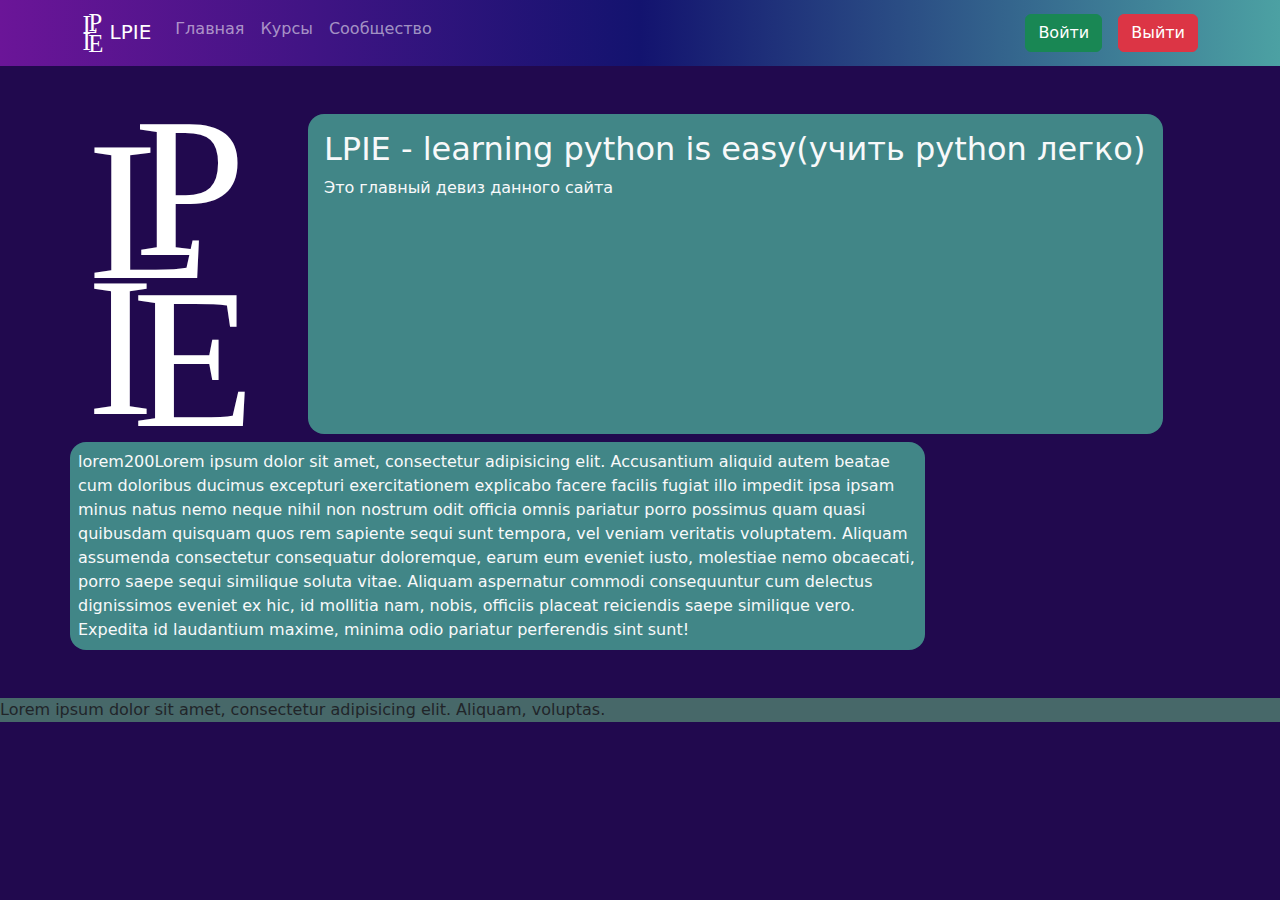
<file: progect LPIE/index.html>
<!DOCTYPE html>
<html lang="en">
<head>
    <meta charset="UTF-8">
    <meta name="viewport" content="width=device-width, initial-scale=1.0">
    <link rel="icon" type="image/x-icon" href="favicon.ico">
    <link rel="stylesheet" href="css/bootstrap.min.css">
    <link rel="stylesheet" href="css/custom.stile.css">
    <title>Главная</title>
</head>
<body class="bg-color">
  <nav class="navbar navbar-expand-sm navbar-dark custom-navbar-bg" >
    <div class="container">
      <a href="" class="navbar-brand">
          <img src="icon-lpie.svg" height="40">
          LPIE
      </a>
      <button class="navbar-toggler" type="button" data-bs-toggle="collapse" data-bs-target="#navbarContent"
              aria-controls="navbarContent" aria-expanded="false">
        <span class="navbar-toggler-icon"></span>
      </button>
        <div class="collapse navbar-collapse" id="navbarContent">
            <ul class="navbar-nav me-auto mb-2">
                <li class="nav-item">
                    <a href="index.html" class="nav-link">Главная</a>
                </li>
                 <li class="nav-item">
                    <a href="courses.html" class="nav-link">Курсы</a>
                </li>
                 <li class="nav-item">
                    <a href="" class="nav-link">Сообщество</a>
                </li>
            </ul>
            <div class="d-flex">
                <a href="" class="btn btn-success">Войти</a>
                <a href="" class="btn btn-danger ms-3">Выйти</a>
            </div>
        </div>
    </div>
  </nav>

  <div class="container-sm my-5">
      <div class="row mb-2 ">
          <div class="col-sm-2 me-5"><img src="icon-lpie.svg" width="170" height="320"></div>
          <div class="col-sm-9 text-light p-3 rounded-4 bg-1">
              <h2>LPIE - learning python is easy(учить python легко)</h2>
              Это главный девиз данного сайта
          </div>
      </div>
      <div class="row">
          <div class="col-lg-9 col-md-12 text-light p-2 rounded-4 bg-1">
              lorem200Lorem ipsum dolor sit amet, consectetur adipisicing elit. Accusantium aliquid autem beatae cum doloribus ducimus excepturi exercitationem explicabo facere facilis fugiat illo impedit ipsa ipsam minus natus nemo neque nihil non nostrum odit officia omnis pariatur porro possimus quam quasi quibusdam quisquam quos rem sapiente sequi sunt tempora, vel veniam veritatis voluptatem. Aliquam assumenda consectetur consequatur doloremque, earum eum eveniet iusto, molestiae nemo obcaecati, porro saepe sequi similique soluta vitae. Aliquam aspernatur commodi consequuntur cum delectus dignissimos eveniet ex hic, id mollitia nam, nobis, officiis placeat reiciendis saepe similique vero. Expedita id laudantium maxime, minima odio pariatur perferendis sint sunt!
               </div>
      </div>

  </div>
  <div class="bg-fb">
Lorem ipsum dolor sit amet, consectetur adipisicing elit. Aliquam, voluptas.
  </div>
  <script src="js/bootstrap.bundle.min.js"></script>
</body>
</html>
</file>
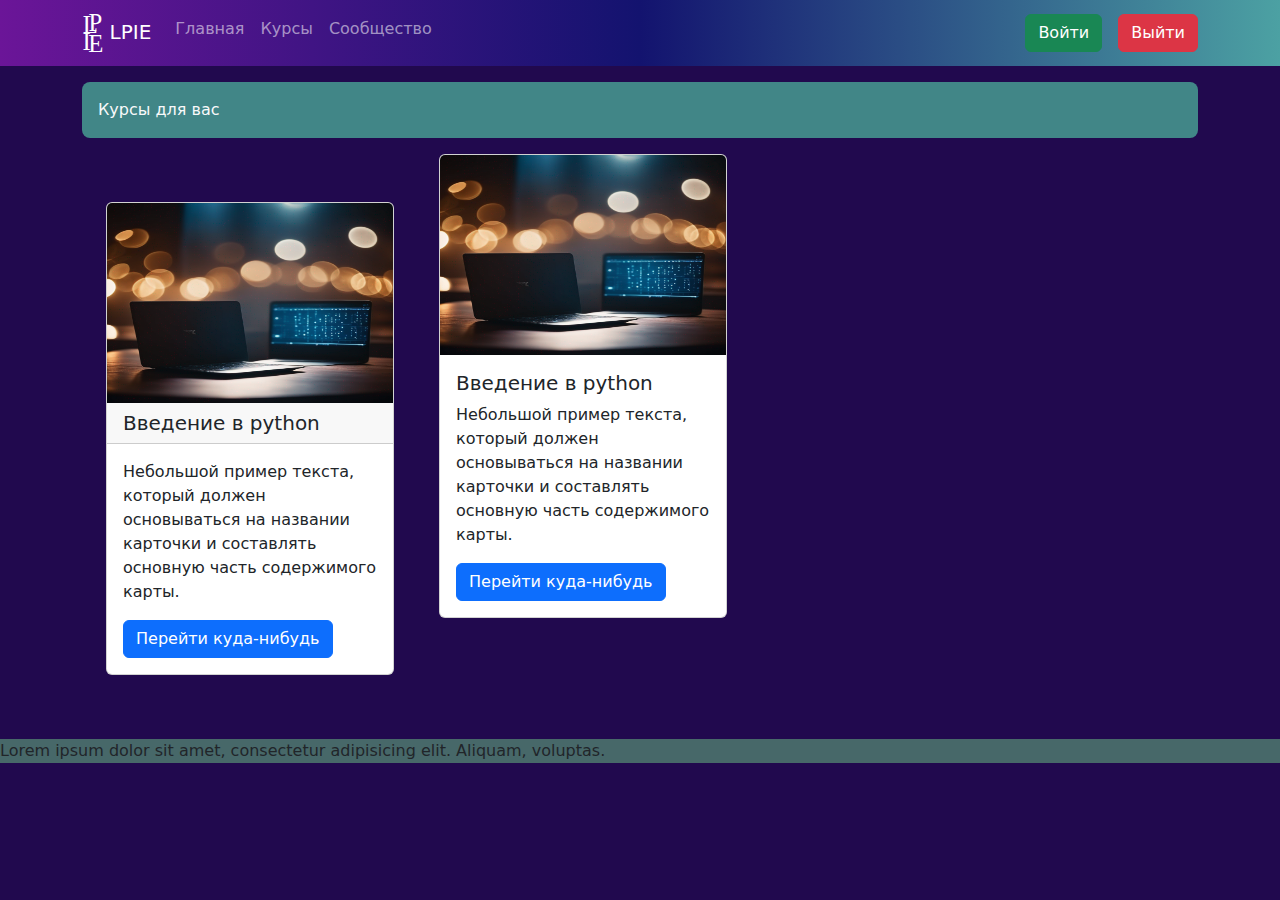
<file: progect LPIE/courses.html>
<!DOCTYPE html>
<html lang="en">
<head>
    <meta charset="UTF-8">
    <meta name="viewport" content="width=device-width, initial-scale=1.0">
    <link rel="icon" type="image/x-icon" href="favicon.ico">
    <link rel="stylesheet" href="css/bootstrap.min.css">
    <link rel="stylesheet" href="css/custom.stile.css">
    <title>Курсы</title>
</head>
<body class="bg-color">
  <nav class="navbar navbar-expand-sm navbar-dark custom-navbar-bg" >
    <div class="container">
      <a href="" class="navbar-brand">
          <img src="icon-lpie.svg" height="40">
          LPIE
      </a>
      <button class="navbar-toggler" type="button" data-bs-toggle="collapse" data-bs-target="#navbarContent"
              aria-controls="navbarContent" aria-expanded="false">
        <span class="navbar-toggler-icon"></span>
      </button>
        <div class="collapse navbar-collapse" id="navbarContent">
            <ul class="navbar-nav me-auto mb-2">
                <li class="nav-item">
                    <a href="index.html" class="nav-link">Главная</a>
                </li>
                 <li class="nav-item">
                    <a href="courses.html" class="nav-link">Курсы</a>
                </li>
                 <li class="nav-item">
                    <a href="" class="nav-link">Сообщество</a>
                </li>
            </ul>
            <div class="d-flex">
                <a href="" class="btn btn-success">Войти</a>
                <a href="" class="btn btn-danger ms-3">Выйти</a>
            </div>
        </div>
    </div>
  </nav>

  <div class="container-lg">
      <p class=" text-light p-3 rounded-3 bg-1 my-3">Курсы для вас</p>
      <div class="mb-3 row">

          <div class="col-lg-3 col-md-5 mx-4 my-5">
            <div class="card" style="width: 18rem;">
                <img src="img/1.png" class="card-img-top" style="height: 200px;" alt="">
                <h5 class="card-header">Введение в python</h5>
                <div class="card-body">
                    <p class="card-text">Небольшой пример текста, который должен основываться на названии карточки и составлять основную часть содержимого карты.</p>
                    <a href="#" class="btn btn-primary">Перейти куда-нибудь</a>
                </div>
            </div>
          </div>

          <div class="col-lg-3 col-md-5 mx-4 md-3">
              <div class="card" style="width: 18rem;">
                  <img src="img/1.png" class="card-img-top" style="height: 200px;" alt="">
                  <div class="card-body">
                    <h5 class="card-title">Введение в python</h5>
                    <p class="card-text">Небольшой пример текста, который должен основываться на названии карточки и составлять основную часть содержимого карты.</p>
                    <a href="#" class="btn btn-primary">Перейти куда-нибудь</a>
                  </div>
              </div>
          </div>

      </div>
  </div>

  <div class="bg-fb">
    Lorem ipsum dolor sit amet, consectetur adipisicing elit. Aliquam, voluptas.
  </div>

  <script src="js/bootstrap.bundle.min.js"></script>
</body>
</html>
</file>
<file: progect LPIE/css/custom.stile.css>
.custom-navbar-bg {
background: rgb(107,21,152);
background: linear-gradient(90deg, rgba(107,21,152,1) 0%, rgba(19,19,111,1) 50%, rgba(76,161,163,1) 100%);
}

.error-404-bg {
background: rgb(255,0,0);
background: linear-gradient(90deg, rgba(255,0,0,1) 0%, rgba(249,255,0,1) 20%, rgba(22,255,0,1) 40%, rgba(0,211,255,1) 60%, rgba(17,0,255,1) 80%, rgba(218,0,255,1) 100%);
}

.bg-1 {
background: #418687
}

.bg-fb{
background: #476869
}

.bg-color {
background: #21094e
}
</file>
